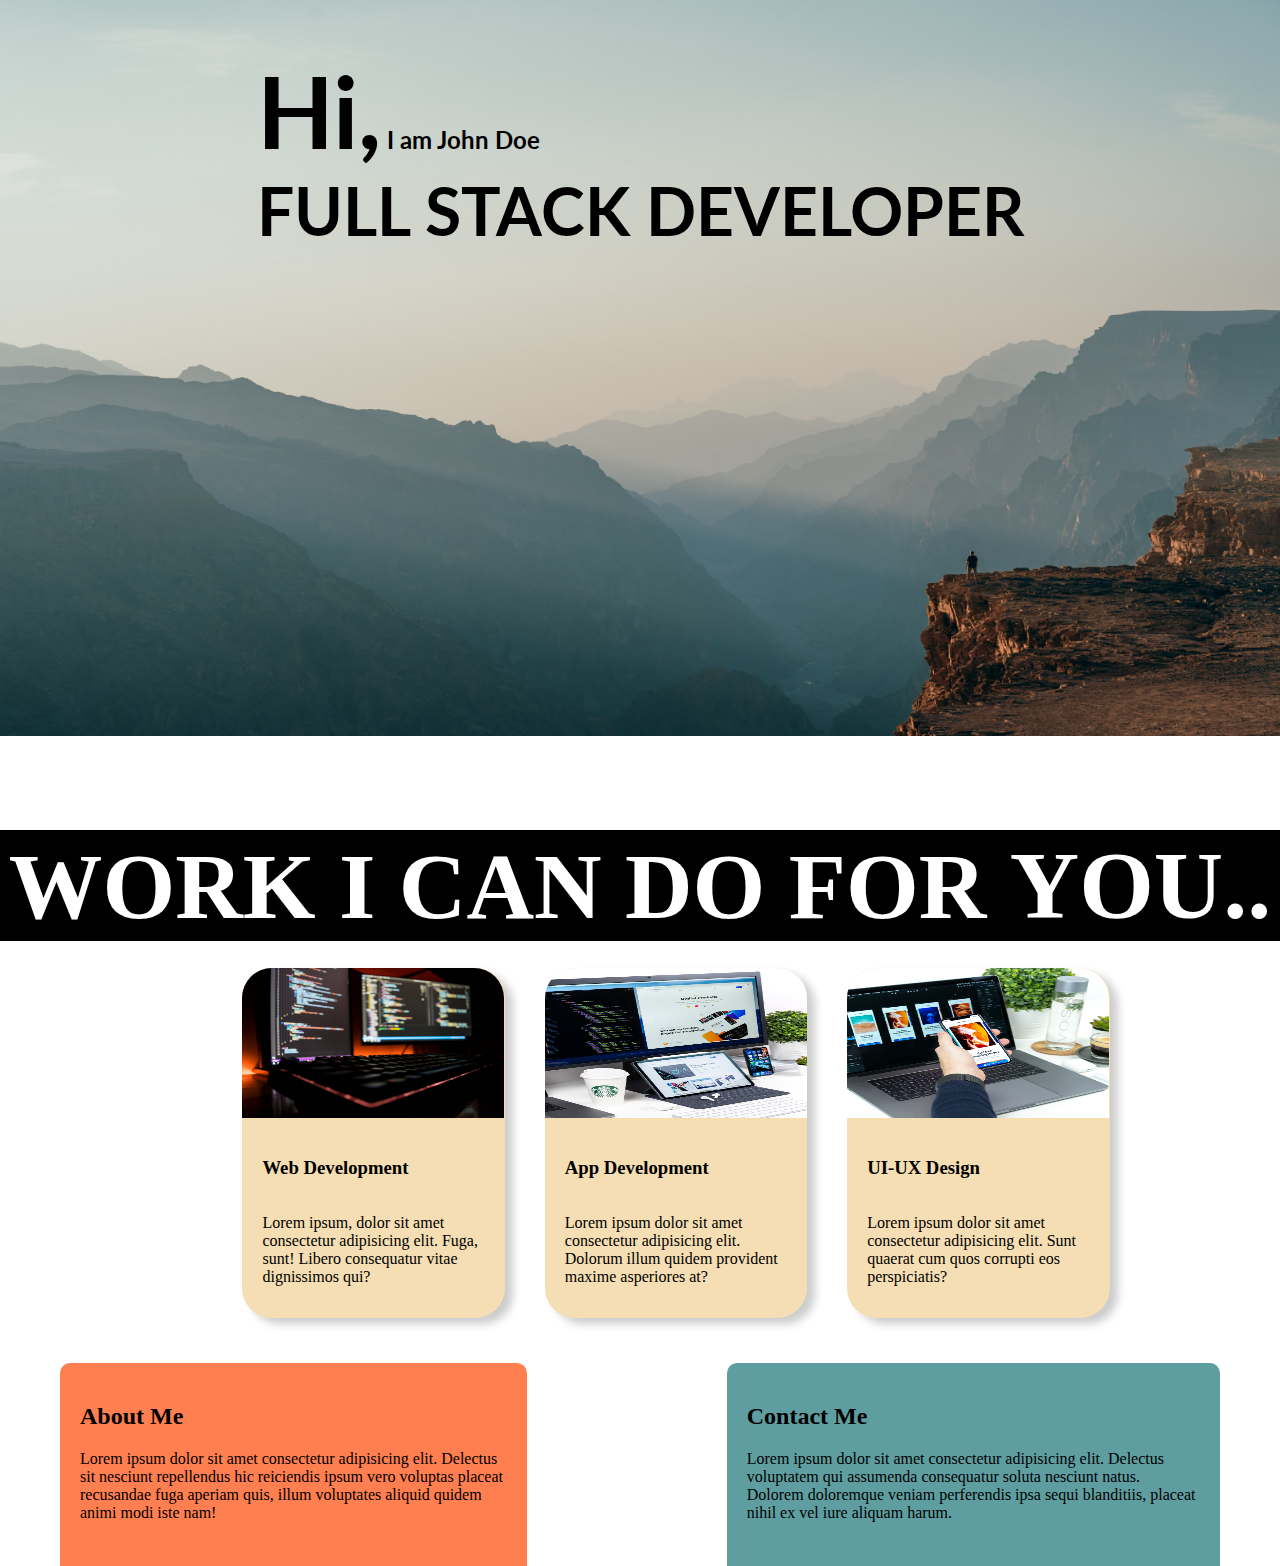
<file: 3oct2023/project1/index.html>
<!DOCTYPE html>
<html lang="en">

<head>
    <meta charset="UTF-8">
    <meta name="viewport" content="width=device-width, initial-scale=1.0">
    <title>Document</title>
    <link rel="stylesheet" href="style.css">
    <link rel="preconnect" href="https://fonts.googleapis.com">
    <link rel="preconnect" href="https://fonts.gstatic.com" crossorigin>
    <link href="https://fonts.googleapis.com/css2?family=Lato:ital,wght@0,400;1,300&display=swap" rel="stylesheet">
</head>

<body>
    <div class="main-page">
        <img class="image" src="./assets/neom-207NEuFvjlg-unsplash.jpg" alt="neela aasman with pahada">
        <div class="headings">
            <h2><span class="Hi">Hi,</span> I am John Doe</h2>
            <h1>FULL STACK DEVELOPER</h1>
        </div>
    </div>
    <div class="second-page">
        <div class="blackbox">
            <h3>WORK I CAN DO FOR <span class="you">YOU..</span></h3>
        </div>
        <div class="cards">
            <div class="grid">
                <img class="img" src="./assets/fotis-fotopoulos-DuHKoV44prg-unsplash.jpg" alt="Black focused keyboard">
                <div class="grid-items">
                    <h3>Web Development</h3>
                    <p>Lorem ipsum, dolor sit amet consectetur adipisicing elit. Fuga, sunt! Libero
                        consequatur vitae dignissimos qui?</p>
                </div>
            </div>
            <div class="grid">
                <img class="img" src="./assets/daniel-korpai-pKRNxEguRgM-unsplash.jpg"
                    alt="an iphone, iPad, and LG computer screen all turned on with starbucks coffee">
                <div class="grid-items">
                    <h3>App Development</h3>
                    <p>Lorem ipsum dolor sit amet consectetur adipisicing elit. Dolorum illum quidem provident maxime
                        asperiores at?</p>
                </div>
            </div>
            <div class="grid">
                <img class="img" src="./assets/daniel-korpai-mxPiMiz7KCo-unsplash.jpg"
                    alt="a person hand holding iPhone with screen turned on">
                <div class="grid-items">
                    <h3>UI-UX Design</h3>
                    <p>Lorem ipsum dolor sit amet consectetur adipisicing elit. Sunt quaerat cum quos corrupti eos
                        perspiciatis?</p>
                </div>

            </div>
        </div>
        <div class="bottom-page">
            <div class="about-me">
                <h2>About Me</h2>
                <p>Lorem ipsum dolor sit amet consectetur adipisicing elit. Delectus sit nesciunt repellendus hic reiciendis ipsum vero voluptas placeat recusandae fuga aperiam quis, illum voluptates aliquid quidem animi modi iste nam!</p>
            </div>
            <div class="contact-me">
                <h2>Contact Me</h2>
                <p>Lorem ipsum dolor sit amet consectetur adipisicing elit. Delectus voluptatem qui assumenda consequatur soluta nesciunt natus. Dolorem doloremque veniam perferendis ipsa sequi blanditiis, placeat nihil ex vel iure aliquam harum.</p>
            </div>
        </div>
    </div>
</body>

</html>
</file>
<file: 3oct2023/project1/style.css>
body {
    margin: 0;
    padding: 0;
}

.main-page {
    position: relative;
    display: flex;
    justify-content: center;

}

.image {
    height: 46em;
    width: 100%;
}

.headings {
    position: absolute;
    font-family: 'Lato', sans-serif;
    margin-top: 30px;



    font-family: 'Lato', sans-serif;

}

.Hi {
    font-size: 100px;
}

h1 {
    font-size: 66px;
    margin-top: -19px;
}

.second-page {
    height: 46em;
    width: 100%;
}

.blackbox {
    background-color: #000;
    font-size: 80px;
    font-weight: 400;
    color: white;
    text-align: center;
}

.h3 {
    font-weight: 400;
}

.you {
    font-size: 96px;
    font-weight: 700;
}

.cards {
    display: grid;
    grid-template-columns: 80mm 80mm 80mm;
    column-gap: 0px;
    margin-top: -6em;
    margin-left: 2em;
    justify-content: center;
}

.grid {
    display: flex;
    flex-direction: column;
    max-width: 340px;
    height: 350px;
    margin-top: 30px;
    margin-left: 40px;
    margin-right: 0;
    border-radius: 30px;
    box-shadow: 8px 6px 8px 0px rgba(0, 0, 0, 0.2);
    background-color: wheat;
}

.img {
    height: 150px;
    width: 262px;
    border-radius: 30px 30px 0px 0px;

}

.grid-items {
    display: flex;
    flex-direction: column;
    justify-content: center;
    padding: 20px;
}

.bottom-page {
    display: flex;
    justify-content: space-around;
    margin-top: 45px;
    height: 203px;
}

.about-me {
    background-color: coral;
    padding: 20px;
    margin-left: 60px;
    margin-right: 100px;
    border-radius: 10px 10px 0px 0px;
}

.contact-me {
    background-color: cadetblue;
    padding: 20px;
    margin-left: 100px;
    margin-right: 60px;
    border-radius: 10px 10px 0px 0px;
}
</file>
